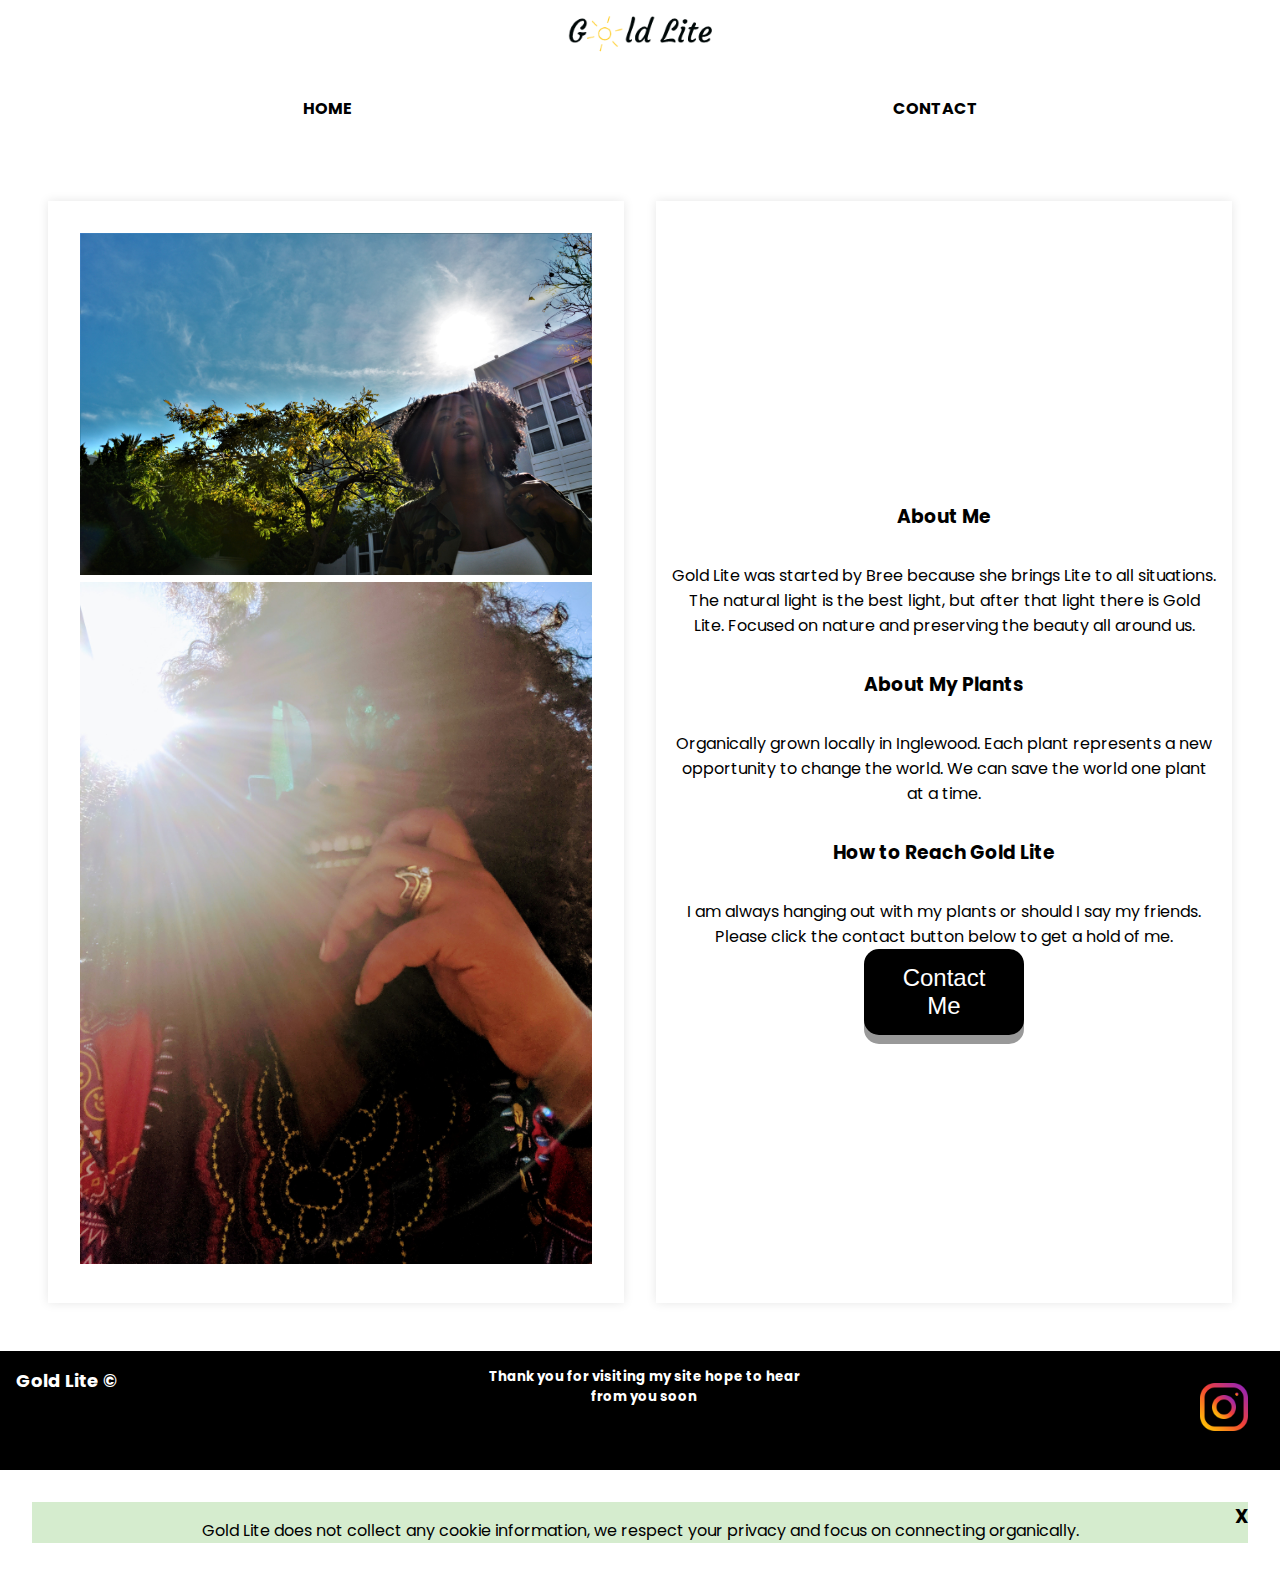
<file: about.html>
<!DOCTYPE html>
<html lang="en">
<head>
    <meta charset="UTF-8" />
	<meta name="viewport" content="width=device-width, initial-scale=1.0" />
	<meta http-equiv="X-UA-Compatible" content="ie=edge" />
	<meta name="description" content="This is a site for local plant lovers"  />
	<meta name="robots" content="index,follow" />
	

	<link rel="icon" href="plant.svg" /> 
	<link href="https://fonts.googleapis.com/css2?family=Poppins:wght@400;500&display=swap"
	rel="stylesheet">
	<link rel="stylesheet" href="about.css" />

	<title>About Gold Lite</title >
</head>
<body>
    <div class="fullnav"> 
        <div class="nav">
            <div class="menu-btn">
                <div class="menubg">
        
                </div>
        
            </div>
    
        </div>
        
        <header >
            <div class="aboutlogo">
                <img src="logo.png" alt="image logo" id="logo">
            </div>
            
            <nav class="links">
               
                <ul class="navigation">
                    <li><a href="index.html">Home</a>   </li>
                    <li><a href="contact.html">Contact</a>   </li>
                    <!-- <li><a href="#">Shop</a>  </li> -->
                    
                </ul>
            </nav>
        </header>

    </div>
    
    <section class="bio" >
        <div class="biopic">
            <img src="aboutpic1.jpg" alt="biopic" id="aboutbiopic1">
            <img src="aboutpic2.jpg" alt="biopic" id="aboutbiopic2">
            
        </div> 
        <div class="biotext">
            <h3>About Me</h3>
            
            <p>Gold Lite was started by Bree because she brings Lite to all situations. The natural light 
                is the best light, but after that light there is Gold Lite. Focused on nature and preserving 
                the beauty all around us.  
            </p>

            <h3>About My Plants</h3>
            <p>Organically grown locally in Inglewood. 
                Each plant represents a new opportunity to change the world. 
                We can save the world one plant at a time. 
            </p>
            <h3>How to Reach Gold Lite</h3>
            <p>I am always hanging out with my plants or should I say my friends. 
                Please click the contact button below to get a hold of me. 
            </p>

            <div class="aboutbutton">
                <button id="aboutbtn">
                    Contact Me 
                </button>
            </div>






            <img src="plantmove1.png" alt="" class="plant1 plant">
            <img src="plantmove2.png" alt="" class="plant2 plant">
        </div>
    </section>

    	<!-- footer  -->
	<footer class="foot">
		<header class="footerhead">
            <h4>Gold Lite &copy;</h4>
        </header>
        <div class="footertext">
            <h5>Thank you for visiting my site hope to hear from you soon</h5>
        </div>
		<div class="footerimages">
			<ul id="footericons">
				<li><a href="#"> <img src="instagram.png" alt="instagram">  </a>   </li>
				

			</ul>

		</div>
		
		
	</footer>
    <div class="privacyterms">
        <div class="privacytext">
            <p>Gold Lite does not collect any cookie information, we respect your privacy and focus on connecting organically. </p>
        </div>
        <div class="exit">
            <h3>X</h3>
        </div>
    <script src="about.js"></script>
</body>
</html>
</file>
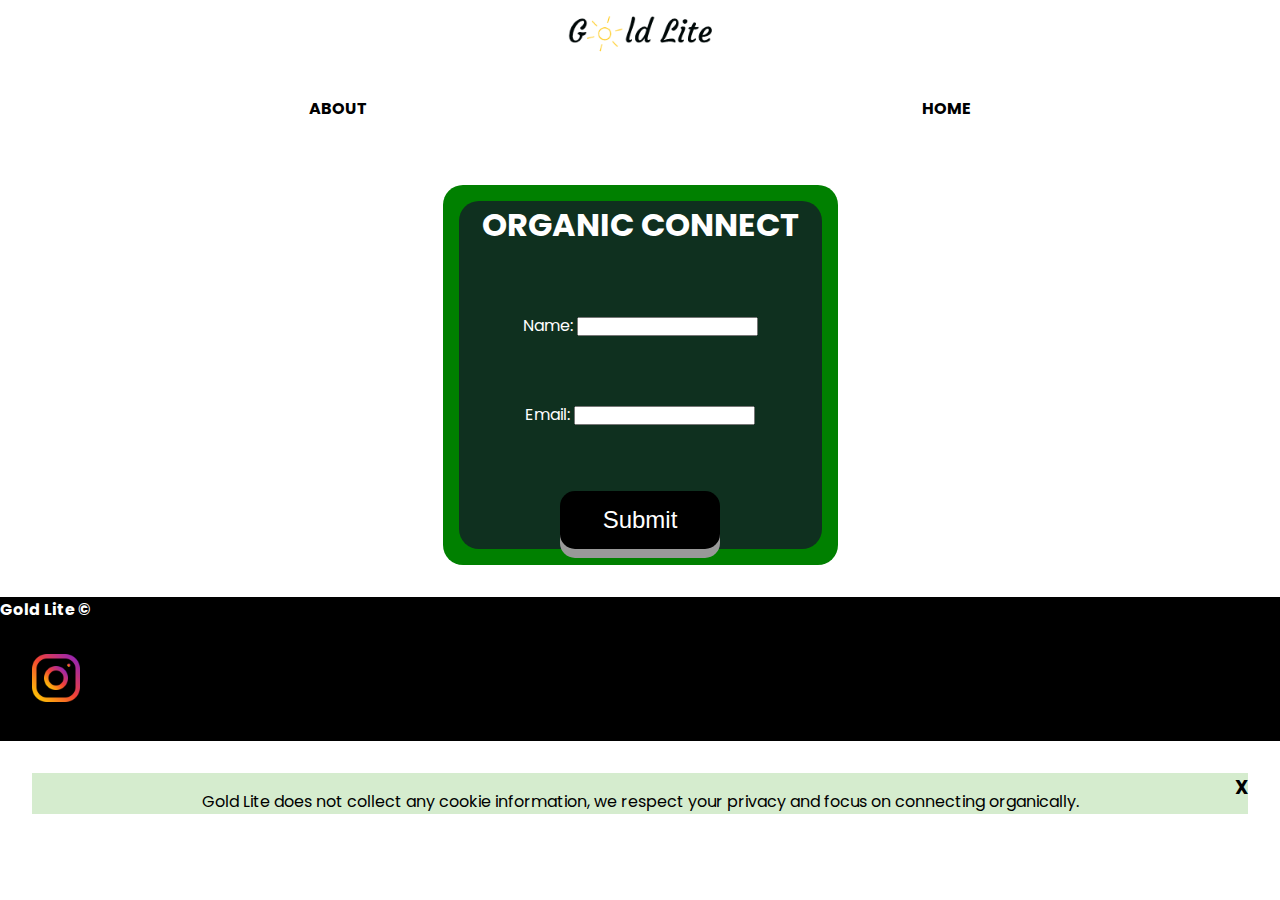
<file: contact.html>
<!DOCTYPE html>
<html lang="en">
<head>
	<meta charset="UTF-8" />
	<meta name="viewport" content="width=device-width, initial-scale=1.0" />
	<meta http-equiv="X-UA-Compatible" content="ie=edge" />
	<meta name="description" content="This is a site for local plant lovers"  />
	<meta name="robots" content="index,follow" />
	

	<link rel="icon" href="plant.svg" /> 
	<link href="https://fonts.googleapis.com/css2?family=Poppins:wght@400;500&display=swap"
	rel="stylesheet">
	<link rel="stylesheet" href="contact.css" />

	<title>Contact Gold Lite</title >
</head>

<body>

<!-- navigation -->
<div class="fullnav">
    <div class="nav">
        <div class="menu-btn">
            <div class="menubg">
    
            </div>
    
        </div>

    </div>
    
    <header class="headernav">
        <div class="aboutlogo">
            <img src="logo.png" alt="image logo" id="logo">
        </div>
        <nav class="links">
        
            
            <ul class="navigation">
                <li><a href="about.html">About</a>   </li>
                <li><a href="index.html">Home</a>   </li>
                <!-- <li><a href="#">Shop</a>  </li> -->
                
            </ul>
        </nav>
    </header>
</div>

<section class="contactform">
 <div class="main1"> 
    <div class="contactfirst"> 
        <header class="contacthead">
            <h1>ORGANIC CONNECT</h1>

        </header>
        <form>
            <div class="contact">
                <div class="name">
                    <label for ="formname">Name:</label>
                    <input type="text" id="formname" name= "name" required/>
                
                </div>
                <div class="email">
                    <label for ="formemail">Email:</label> 
                    <input type="email" id="formemail" name="email" required />
                    
                </div>	
                <button id="ctnbutton">Submit</button>
            </div>

 </div>
</section>

<!-- footer  -->
<footer class="foot">
    <div class="topfooter">
        <header class="footerhead">
            <h4>Gold Lite &copy;</h4>
        </header>
        <!-- <div class="footertext">
            <h5>Thank you for visiting my site hope to hear from you soon</h5>
        </div> -->

        <div class="footerimages">
            <ul id="footericons">
                <li><a href="#"> <img src="instagram.png" alt="instagram">  </a>   </li>
                
    
            </ul>
    
        </div>
    </div>
    

    
</footer>
<div class="privacyterms">
    <div class="privacytext">
        <p>Gold Lite does not collect any cookie information, we respect your privacy and focus on connecting organically. </p>
    </div>
    <div class="exit">
        <h3>X</h3>
    </div>
    <!-- <div class="exitbtn">
        <button id="acceptbtn">Accept</button>
    </div> -->
        
</div>
<script src="contact.js"></script>

</body>


</html>
</file>
<file: about.css>
/* global tags */
*{
    margin: 0px;
    padding: 0px;
    box-sizing: border-box;
    
}


html {
    /* creating a variable in CSS */
    --background-color:#414141;
    --gray-text: #525252;
    --font-size: 2rem;

}
body {
    font-family: 'Poppins', sans-serif;
    animation: movedown 2s ease-in-out;
    min-height: 100vh;
}

/* navigation  */

.fullnav {
    position: sticky;
    top: 0px;
    background-color: white;
    z-index: 2;
}

.nav {
    display: flex;
    flex-direction: row;
    justify-content: space-between;
    display: none;
}
.menu-btn {
    position: relative;
    display: flex;
    justify-content:flex-start; 
    align-items: center;
    margin-left: 1rem;
    width: 80px;
    height: 80px;
    cursor: pointer;
    /* border: 5px solid black; */
    flex: 1 1 40rem;

}

.aboutlogo {
    display: flex;
    justify-content: center;
    align-content: center;
    text-align: center;
}

#logo {
    max-width: 20rem;
}

.menubg {
    width: 50px;
    height: 6px;
    background:black;
    border-radius: 5px;
}

.menubg::before,
.menubg::after {
    content: '';
    position: absolute;
    width: 50px;
    height: 6px;
    background: black;
    border-radius: 5px;;
}
.menubg::before {
    transform: translateY(-16px);
}

.menubg::after {
    transform: translateY(16px);
}

/* menu animation */
.menu-btn.open .menubg {
    transform: translateX(-50px);
    background: transparent;
    box-shadow: none;

}

.menu-btn.open .menubg::before {
    transform: rotate(45deg) translate(35px, -35px);
}

.menu-btn.open .menubg::after {
    transform: rotate(-45deg) translate(35px, 35px);
}

header nav {
    display: flex;
    min-height: 10vh;
    width: 100%;
    margin: auto;
    flex-direction: row;
    
   
}

.links.after {
    display: flex;
    min-height: 10vh;
    width: 100%;
    margin: auto;
    flex-direction: row;
}

header nav ul {
    display: flex;
    flex-direction: row;
    font-family: 'Poppins', sans-serif;
    flex-wrap: wrap;
    justify-content: space-around;
    flex: 1 1 40rem;
    align-items: center;
    margin: 2rem;
}
.navigation li {
    list-style: none;

}



.navigation a{
    color: black;
    text-decoration: none;
    font-weight: bold;
    text-transform: uppercase;
    
}

.navigation a:hover{
    color: green;
}

#logo {
   
    flex: 1 1 2rem;
}

/* bio body  */


.bio {
    display: flex;
    flex-direction: row;
    padding: 2rem;
    margin: auto;
    justify-content: center;
    align-content: center;
    width: 100%;
    flex-wrap: wrap;
    min-height: 40vh;
    flex: 1 1 ; 
    min-height: 90vh;
    /* This allows my plant to poke out and will not make sides scrollable  */ 
    /* overflow: hidden; */
    
}

.biopic {
    flex: 1 1 20rem;
    box-shadow: 0px 0px 10px rgb(0,0,0,0.1);
    margin: 1rem;
    justify-content: center;
    align-content: center;
    padding: 2rem;
    width: 100%;
    height: 100%;
    

    
  
}

#aboutbiopic1 {
    flex: 1 1 20rem;
    width: 100%;
    height: 100%;
    object-fit: cover;
}

#aboutbiopic2 {
    flex: 1 1 20rem;
    width: 100%;
    height: 100%;
    object-fit: cover;
}

#aboutbtn {
    padding: 15px 25px;
    font-size: 24px;
    cursor: pointer;
    text-align: center;
    text-decoration: none;
    outline: none;
    color: white;
    background-color: black;
    border: none;
    border-radius: 15px;
    box-shadow: 0 9px #999;
    width: 10rem;
    text-align: center;
}

#aboutbtn:hover{
    background-color: green;
}

.biotext {
    flex: 1 1 20rem;
    box-shadow: 0px 0px 10px rgb(0,0,0,0.1);
    text-align: center;
    margin: 1rem;
    padding: 1rem;
    position: relative;
    justify-content: center;
    align-content: center;
    /* this pushes the biotext div to the front of the plant */
    z-index: 1;
    overflow: hidden;
 
  
}


.biotext h3 {
    margin: 2rem;
}

.biopic:hover {
    transform: scale(1.1);
}

/* .biotext:hover {
    transform: scale(1.1);
} */

.plant {
    position: absolute;
    bottom: 0;
    left: -20%;
    /* this pushes the plant to the back */
    z-index: -1; 
    animation: plant-entrance 3s ease-in-out 0.5s forwards, 
    plantshake 2.5s infinite ease-in-out alternate-reverse 2s;
    transform-origin: bottom;
    
        /* moves from left to original position  */
    transform: translate(-10%) rotateZ(-10deg) rotateX(-90deg);
        
  
    
}

.plant2 {
    left: 40%;
}

/* privacy terms */

/* privacy terms */
.privacyterms {
    background-color: rgba(44, 159, 9, 0.2);
    z-index: 1;
    position: relative;
    display: flex;
    flex-direction: column;
    justify-content: center;
    align-content: center;
    align-items: center;
    justify-items: center;
    margin: 2rem;
}

.privacyterms.leave{
    display: none;
}


.exit {
    position: absolute;
    top: 0px;
    right: 0px;
    
}

.exit:hover {
  cursor: pointer;  
}

.topfooter{
    z-index: 0;
}

.privacytext{
    display: flex;
    justify-content: center;
    align-content: center;
    text-align: center;
    margin-top: 1rem;
}

#acceptbtn {
    padding: 15px 25px;
    font-size: 24px;
    cursor: pointer;
    text-align: center;
    text-decoration: none;
    outline: none;
    color: white;
    background-color: black;
    border: none;
    border-radius: 15px;
    box-shadow: 0 9px #999;
    width: 10rem;
    text-align: center;
   
}

.exitbtn {
    display: flex;
    text-align: center;
    justify-content: center;
    align-content: center;
    margin: 1rem;
}

#acceptbtn:hover{
    background-color: rgba(199, 189, 82, 1);
}
/* footer  */
.foot {
    background-color: black;
    display: flex;
    color: white;
    max-width: 100%;
    flex-direction: row;
    min-height: 10vh;
    

}

.footerhead {
    flex: 1 1 40rem;
    padding: 1rem;
    font-size: large;
}

.footerimages {
    display: flex;
    flex-direction: row;
    flex: 1 1 40rem;
    
}
#footericons {
    
    display: flex;
    flex-direction: row;
    flex: 1 1 40rem;
    justify-content: flex-end;
    list-style: none;
    margin: auto;
    padding: 1rem;
}

#footericons img {
    width: 3rem;
    height: 3rem;
    margin:1rem

}

.footertext {
    display: flex;
    justify-content: center;
    align-content: center;
    text-align: center;
    margin-top: 1rem;
}

/* animations */
@keyframes movedown {
    from {opacity: 0;}
    to {opacity:1;}
}

@keyframes plant-entrance {
    from {
        /* moves from left to original position  */
        transform: translate(-10%) rotateZ(-10deg) rotateX(-90deg);
        
    }
    to {
        transform: translate(0%) rotateZ(0deg) rotateX(0deg);

    }
}

/* this makes the plant shake from side to side  */
@keyframes plantshake {
    from {
        transform: rotateZ(-5deg);
    }

    to {
        transform:rotateZ(0deg) ;

    }
}
 
@media screen and (max-width: 932px) {
    .nav {
        display: flex;
        flex-direction: row;
        justify-content: space-between;
    }
   
    nav  {
        display:flex;
        justify-content: center;
       align-items: center;
       margin-right: 2rem;
       flex-direction: row;
       flex-wrap: wrap;
    }

    nav ul {
       justify-content: center;
       align-items: center;
       margin-right: 2rem;
       flex-direction: row;
       flex-wrap: wrap;
       justify-content: space-evenly;
    }

    .biotext {
        margin: 0.5rem;
        width: 100vh;

        
    }

    .bio{
    
    }
   
    .foot {
        width: auto;
        object-fit: cover;
    }

    header nav {
        display: flex;
        min-height: 10vh;
        width: 100%;
        margin: auto;
        flex-direction: row;
        display: none;
       
    }

} 

@media screen and (max-width: 320px){
    #footericons {
    
        display: flex;
        flex-direction: row;
        flex: 1 1 5rem;
        justify-content: center;
        list-style: none;
        margin: auto;
        padding: 1rem;
        flex: wrap;
    }
    .footerhead {
        flex: 1 1 10rem;
        justify-content: center;
        padding: 1rem;
        font-size: large;
        text-align: center;
    }

    .foot {
        background-color: black;
        background-size: cover;
        display: flex;
        color: white;
        max-width: 100%;
        flex-direction: row;
        min-height: 10vh;
        min-width: 70vh;
        
    
    }
}


/* @media screen and (max-width: 842px) {
    .burger span{
        padding: 0.2rem 2rem;
        background: var(--gray-text) ;
        margin: 0.5rem 0rem;
        display: block;
        

    }

    .navigation , #logo {
        color: white;
        text-decoration: underline;
        font-size: var(--font-size);
        background: var(--background-color);
        width: 100%;
        height: 100%;
        position: fixed;
        top: 0;
        left:0 ;  
        flex-direction: column;
        align-items: center;
       
    }

     
    

} */
</file>
<file: contact.css>
/* global tags */
*{
    margin: 0px;
    padding: 0px;
    box-sizing: border-box;
    
}


html {
    /* creating a variable in CSS */
    --background-color:#414141;
    --gray-text: #525252;
    --font-size: 2rem;

}
body {
    font-family: 'Poppins', sans-serif;
    animation: movedown 2s ease-in-out;
    min-height: 100vh;
}

/* navigation  */

.fullnav {
    position: sticky;
    top: 0px;
    background-color: white;
    z-index: 2;
}

.nav {
    display: flex;
    flex-direction: row;
    justify-content: space-between;
    display: none;
}
.menu-btn {
    position: relative;
    display: flex;
    justify-content:flex-start; 
    align-items: center;
    margin-left: 1rem;
    width: 80px;
    height: 80px;
    cursor: pointer;
    /* border: 5px solid black; */
    flex: 1 1 40rem;

}

.aboutlogo {
    display: flex;
    justify-content: center;
    align-content: center;
    text-align: center;
}

#logo {
    max-width: 20rem;
}

.menubg {
    width: 50px;
    height: 6px;
    background:black;
    border-radius: 5px;
}

.menubg::before,
.menubg::after {
    content: '';
    position: absolute;
    width: 50px;
    height: 6px;
    background: black;
    border-radius: 5px;;
}
.menubg::before {
    transform: translateY(-16px);
}

.menubg::after {
    transform: translateY(16px);
}

/* menu animation */
.menu-btn.open .menubg {
    transform: translateX(-50px);
    background: transparent;
    box-shadow: none;

}

.menu-btn.open .menubg::before {
    transform: rotate(45deg) translate(35px, -35px);
}

.menu-btn.open .menubg::after {
    transform: rotate(-45deg) translate(35px, 35px);
}

header nav {
    display: flex;
    min-height: 10vh;
    width: 100%;
    margin: auto;
    flex-direction: row;
    
   
}

.links.after {
    display: flex;
    min-height: 10vh;
    width: 100%;
    margin: auto;
    flex-direction: row;
}

header nav ul {
    display: flex;
    flex-direction: row;
    font-family: 'Poppins', sans-serif;
    flex-wrap: wrap;
    justify-content: space-around;
    flex: 1 1 40rem;
    align-items: center;
    margin: 2rem;
}
.navigation li {
    list-style: none;

}



.navigation a{
    color: black;
    text-decoration: none;
    font-weight: bold;
    text-transform: uppercase;
    
}

.navigation a:hover{
    color: green;
}

#logo {
   
    flex: 1 1 2rem;
}

.main1 {
    background-color: green;
    min-height: 70vh;
    max-width: 100%;

}

/* contact form */
.main1 {
    display: flex;
    flex-direction: column;
    margin: 1rem;
    align-items: center;
    justify-content: center;
    text-align: center;
    padding: 1rem;
    border-radius: 20px;
    min-height: 30vh;
    color: white;
    font-family: 'Poppins', sans-serif;
    
   
}



.contactfirst {
    background-color: rgba(19,28,39, 0.8);
    border-radius: 20px;
}

.contactform {
    display: flex;
    flex-direction: column;
    margin: 1rem;
    align-items: center;
    justify-content: center;
    flex: 1 1 60rem;
   
  
}

#ctnbutton {
    padding: 15px 25px;
    font-size: 24px;
    cursor: pointer;
    text-align: center;
    text-decoration: none;
    outline: none;
    color: white;
    background-color: black;
    border: none;
    border-radius: 15px;
    box-shadow: 0 9px #999;
    width: 10rem;
    text-align: center;
   
}

#ctnbutton:hover{
    background-color: rgba(199, 189, 82, 1);
}

.email {
    margin: 4rem;
    
}

.name {
    margin: 4rem;
}

/* privacy terms */
.privacyterms {
    background-color: rgba(44, 159, 9, 0.2);
    position: relative;
    display: flex;
    flex-direction: column;
    justify-content: center;
    align-content: center;
    align-items: center;
    justify-items: center;
    margin: 2rem;
}

.privacyterms.leave{
    display: none;
}


.exit {
    position: absolute;
    top: 0px;
    right: 0px;
    
}

.exit:hover {
  cursor: pointer;  
}



.privacytext{
    display: flex;
    justify-content: center;
    align-content: center;
    text-align: center;
    margin-top: 1rem;
}

#acceptbtn {
    padding: 15px 25px;
    font-size: 24px;
    cursor: pointer;
    text-align: center;
    text-decoration: none;
    outline: none;
    color: white;
    background-color: black;
    border: none;
    border-radius: 15px;
    box-shadow: 0 9px #999;
    width: 10rem;
    text-align: center;
   
}

.exitbtn {
    display: flex;
    text-align: center;
    justify-content: center;
    align-content: center;
    margin: 1rem;
}

#acceptbtn:hover{
    background-color: rgba(199, 189, 82, 1);
}

/* footer  */
.foot {
    background-color: black;
    display: flex;
    color: white;
    max-width: 100%;
    flex-direction: row;
    min-height: 10vh;
    

}



.footerimages {
    display: flex;
    flex-direction: row;
    flex: 1 1 40rem;
    
}
#footericons {
    
    display: flex;
    flex-direction: row;
    flex: 1 1 40rem;
    justify-content: flex-end;
    list-style: none;
    margin: auto;
    padding: 1rem;
}

#footericons img {
    width: 3rem;
    height: 3rem;
    margin:1rem

}

.footertext {
    display: flex;
    justify-content: center;
    align-content: center;
    text-align: center;
    margin-top: 1rem;
}

@media screen and (max-width: 932px) {
    .nav {
        display: flex;
        flex-direction: row;
        justify-content: space-between;
    }
   
    nav  {
        display:flex;
        justify-content: center;
       align-items: center;
       margin-right: 2rem;
       flex-direction: row;
       flex-wrap: wrap;
    }

    nav ul {
       justify-content: center;
       align-items: center;
       margin-right: 2rem;
       flex-direction: row;
       flex-wrap: wrap;
       justify-content: space-evenly;
    }

    .biotext {
        margin: 0.5rem;
        width: 100vh;

        
    }

    .bio{
    
    }
   
    .foot {
        width: auto;
        object-fit: cover;
    }

    header nav {
        display: flex;
        min-height: 10vh;
        width: 100%;
        margin: auto;
        flex-direction: row;
        display: none;
       
    }

} 

@media screen and (max-width: 320px){
    #footericons {
    
        display: flex;
        flex-direction: row;
        flex: 1 1 5rem;
        justify-content: center;
        list-style: none;
        margin: auto;
        padding: 1rem;
        flex: wrap;
    }
    .footerhead {
        flex: 1 1 10rem;
        justify-content: center;
        padding: 1rem;
        font-size: large;
        text-align: center;
    }

    .foot {
        background-color: black;
        background-size: cover;
        display: flex;
        color: white;
        max-width: 100%;
        flex-direction: row;
        min-height: 10vh;
        min-width: 70vh;
        
    
    }
}
</file>
